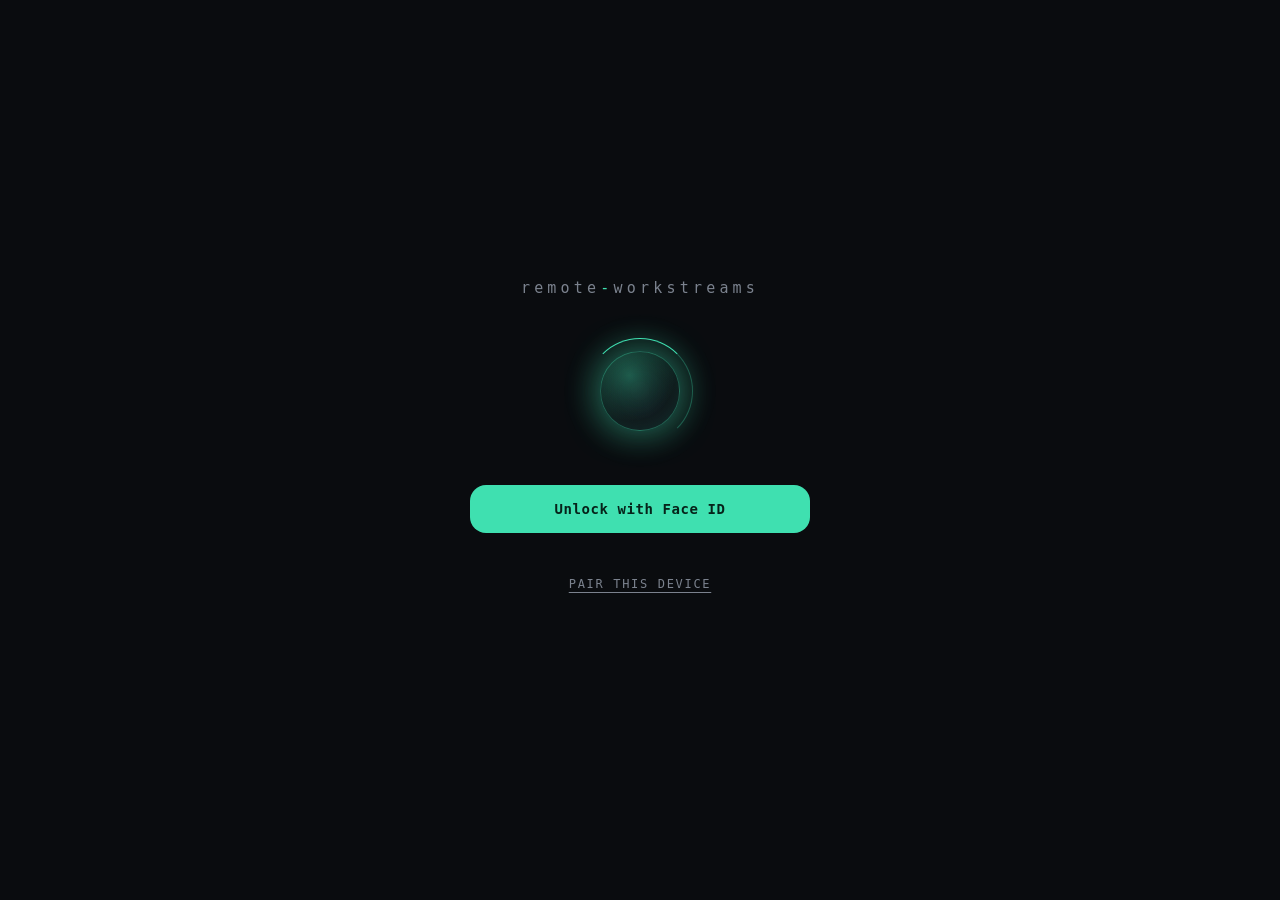
<file: remote_workstreams/web/index.html>
<!doctype html>
<html lang="en">
<head>
  <meta charset="utf-8">
  <meta name="viewport" content="width=device-width, initial-scale=1, viewport-fit=cover, user-scalable=no">
  <title>remote-workstreams</title>
  <meta name="theme-color" content="#0a0c0f">
  <meta name="apple-mobile-web-app-capable" content="yes">
  <meta name="apple-mobile-web-app-status-bar-style" content="black-translucent">
  <meta name="apple-mobile-web-app-title" content="workstreams">
  <link rel="manifest" href="manifest.webmanifest">
  <link rel="icon" href="icon.svg" type="image/svg+xml">
  <link rel="apple-touch-icon" href="icon.svg">
  <link rel="stylesheet" href="styles.css">
</head>
<body>

<div id="app">
  <header id="topbar">
    <button id="btn-menu" type="button" aria-label="Settings" aria-expanded="false">
      <svg viewBox="0 0 24 24" aria-hidden="true">
        <path d="M4.5 7h15M4.5 12h15M4.5 17h15" fill="none" stroke="currentColor" stroke-width="1.5" stroke-linecap="round"/>
      </svg>
    </button>
    <div id="state-chip" data-state="offline" aria-live="polite">
      <span class="chip-dot"></span>
      <span id="state-label">offline</span>
    </div>
    <button id="btn-lock" type="button" aria-label="Lock">
      <svg viewBox="0 0 24 24" aria-hidden="true">
        <rect x="5" y="10.5" width="14" height="9.5" rx="2.5" fill="none" stroke="currentColor" stroke-width="1.5"/>
        <path d="M8.5 10.5V7.5a3.5 3.5 0 0 1 7 0v3M12 14.2v2.3" fill="none" stroke="currentColor" stroke-width="1.5" stroke-linecap="round"/>
      </svg>
    </button>
  </header>

  <div id="menu" hidden>
    <!-- Claude row then Codex row per target, both small→large so the tiers
         line up by column. The IDs live in remote_workstreams/engines.py. -->
    <div class="menu-row">
      <span class="menu-name">convo</span>
      <div class="menu-models" data-target="convo">
        <button type="button" data-model="sonnet">sonnet</button>
        <button type="button" data-model="opus">opus</button>
        <button type="button" data-model="fable">fable</button>
        <button type="button" class="codex" data-model="gpt-5.6-luna">luna</button>
        <button type="button" class="codex" data-model="gpt-5.6-terra">terra</button>
        <button type="button" class="codex" data-model="gpt-5.6-sol">sol</button>
      </div>
    </div>
    <!-- One pick drives both the stint planner and the injector. Two tiers
         only: opus thinks at high, luna at xhigh (efforts ride on the pick). -->
    <div class="menu-row">
      <span class="menu-name">plans</span>
      <div class="menu-models" data-target="plans">
        <button type="button" data-model="opus">opus</button>
        <button type="button" class="codex" data-model="gpt-5.6-luna">luna</button>
      </div>
    </div>
    <div class="menu-row">
      <span class="menu-name">new workstreams</span>
      <div class="menu-models" data-target="workstream">
        <button type="button" data-model="sonnet">sonnet</button>
        <button type="button" data-model="opus">opus</button>
        <button type="button" data-model="fable">fable</button>
        <button type="button" class="codex" data-model="gpt-5.6-luna">luna</button>
        <button type="button" class="codex" data-model="gpt-5.6-terra">terra</button>
        <button type="button" class="codex" data-model="gpt-5.6-sol">sol</button>
      </div>
    </div>
  </div>

  <div id="chat-wrap">
    <section id="chat" aria-live="polite">
      <p id="chat-empty">Say something. The conversation lands here.</p>
    </section>
    <button id="chat-jump" class="jump-latest" type="button" hidden aria-label="Jump to latest message">
      <svg viewBox="0 0 24 24" aria-hidden="true"><path d="M12 5v13M6.5 12.5 12 18l5.5-5.5" fill="none" stroke="currentColor" stroke-width="1.7" stroke-linecap="round" stroke-linejoin="round"/></svg>
    </button>
  </div>

  <div id="approvals" aria-live="assertive"></div>

  <section id="workstreams" aria-label="Workstreams"></section>
  <div id="ws-dots" aria-hidden="true"></div>

  <div id="actionbar">
    <button id="btn-plan" type="button">
      <span class="spin" aria-hidden="true"></span><span class="label">+ Workstream</span>
    </button>
    <button id="btn-compact" type="button">
      <span class="spin" aria-hidden="true"></span><span class="label">Compact</span>
    </button>
    <button id="btn-clear" type="button"><span class="label">Clear</span></button>
  </div>

  <!-- Resting row: mic mute | speaker hush | the keyboard pill. Tapping the pill
       swaps it for the real input + send; it comes back when the input blurs
       empty — typing is the rare path. -->
  <div id="composer">
    <button id="btn-mute" type="button" aria-label="Mute" aria-pressed="false">
      <svg viewBox="0 0 24 24" aria-hidden="true">
        <rect x="9" y="3" width="6" height="11" rx="3" fill="none" stroke="currentColor" stroke-width="1.5"/>
        <path d="M5.5 11.5a6.5 6.5 0 0 0 13 0M12 18v3" fill="none" stroke="currentColor" stroke-width="1.5" stroke-linecap="round"/>
        <line class="mute-slash" x1="4.5" y1="4.5" x2="19.5" y2="19.5" stroke="currentColor" stroke-width="1.7" stroke-linecap="round"/>
      </svg>
    </button>
    <button id="btn-hush" type="button" aria-label="Hush replies" aria-pressed="false">
      <svg viewBox="0 0 24 24" aria-hidden="true">
        <path d="M4.5 9.5v5h3.2l4.3 3.7V5.8L7.7 9.5z" fill="none" stroke="currentColor" stroke-width="1.5" stroke-linejoin="round"/>
        <path d="M15.2 9.6a3.6 3.6 0 0 1 0 4.8M17.7 7.4a7 7 0 0 1 0 9.2" fill="none" stroke="currentColor" stroke-width="1.5" stroke-linecap="round"/>
        <line class="hush-slash" x1="4.5" y1="4.5" x2="19.5" y2="19.5" stroke="currentColor" stroke-width="1.7" stroke-linecap="round"/>
      </svg>
    </button>
    <input id="composer-input" type="text" hidden
           autocomplete="off" autocapitalize="sentences" enterkeyhint="send">
    <button id="composer-send" type="button" aria-label="Send" hidden>
      <svg viewBox="0 0 24 24" width="18" height="18" aria-hidden="true"><path d="M4 12h14M13 6l6 6-6 6" fill="none" stroke="currentColor" stroke-width="1.8" stroke-linecap="round" stroke-linejoin="round"/></svg>
    </button>
    <button id="btn-keyboard" type="button" aria-label="Type instead">
      <svg viewBox="0 0 24 24" aria-hidden="true">
        <rect x="3" y="6.5" width="18" height="11.5" rx="2" fill="none" stroke="currentColor" stroke-width="1.5"/>
        <path d="M6.4 10h.01M9.8 10h.01M13.2 10h.01M16.6 10h.01M6.4 12.8h.01M9.8 12.8h.01M13.2 12.8h.01M16.6 12.8h.01M8.5 15.4h7" fill="none" stroke="currentColor" stroke-width="1.6" stroke-linecap="round"/>
      </svg>
    </button>
  </div>

  <!-- Workstream detail: tap a card to open. The compose bar queues typed
       messages straight into the session — the same paste path Send latest
       rides, so nothing forks. -->
  <section id="ws-detail" hidden>
    <header id="ws-detail-top">
      <button id="btn-ws-back" type="button" aria-label="Back to conversation">
        <svg viewBox="0 0 24 24" aria-hidden="true">
          <path d="M14.5 5.5 8 12l6.5 6.5" fill="none" stroke="currentColor" stroke-width="1.7" stroke-linecap="round" stroke-linejoin="round"/>
        </svg>
      </button>
      <span class="ws-dot"></span>
      <span id="ws-detail-title" class="ws-title"></span>
      <span id="ws-detail-model" class="ws-model"></span>
      <span id="ws-detail-agents" class="ws-agents" hidden></span>
      <button id="ws-detail-end" class="ws-end" type="button" aria-label="End workstream">✕</button>
    </header>
    <div id="ws-log-wrap">
      <section id="ws-log" aria-live="polite">
        <p id="ws-log-empty">The workstream's transcript lands here.</p>
      </section>
      <button id="ws-jump" class="jump-latest" type="button" hidden aria-label="Jump to latest message">
        <svg viewBox="0 0 24 24" aria-hidden="true"><path d="M12 5v13M6.5 12.5 12 18l5.5-5.5" fill="none" stroke="currentColor" stroke-width="1.7" stroke-linecap="round" stroke-linejoin="round"/></svg>
      </button>
    </div>
    <!-- Mirrors the main composer: Compact (doubling as the context meter)
         where the mics sit, then the keyboard pill that unfolds into the
         input. Send latest and Check in stay hub verbs — the log below IS
         the check-in. -->
    <div id="ws-composer">
      <button id="ws-detail-compact" class="ws-compact" type="button">Compact</button>
      <input id="ws-input" type="text" hidden
             autocomplete="off" autocapitalize="sentences" enterkeyhint="send">
      <button id="ws-composer-send" type="button" aria-label="Send to workstream" hidden>
        <svg viewBox="0 0 24 24" width="18" height="18" aria-hidden="true"><path d="M4 12h14M13 6l6 6-6 6" fill="none" stroke="currentColor" stroke-width="1.8" stroke-linecap="round" stroke-linejoin="round"/></svg>
      </button>
      <button id="ws-keyboard" type="button" aria-label="Type to the workstream">
        <svg viewBox="0 0 24 24" aria-hidden="true">
          <rect x="3" y="6.5" width="18" height="11.5" rx="2" fill="none" stroke="currentColor" stroke-width="1.5"/>
          <path d="M6.4 10h.01M9.8 10h.01M13.2 10h.01M16.6 10h.01M6.4 12.8h.01M9.8 12.8h.01M13.2 12.8h.01M16.6 12.8h.01M8.5 15.4h7" fill="none" stroke="currentColor" stroke-width="1.6" stroke-linecap="round"/>
        </svg>
      </button>
    </div>
  </section>
</div>

<div id="toast" hidden></div>

<section id="screen-login" class="screen" hidden>
  <p class="wordmark">remote<span>-</span>workstreams</p>
  <div class="orb" data-state="listening" aria-hidden="true">
    <div class="orb-halo"></div>
    <div class="orb-ring ring-a"></div>
    <div class="orb-core"></div>
  </div>
  <button id="login-unlock" type="button">Unlock with Face&nbsp;ID</button>
  <button id="login-pair" type="button" class="screen-link">Pair this device</button>
</section>

<section id="screen-pairing" class="screen" hidden>
  <form id="pair-form" autocomplete="off">
    <p class="wordmark">remote<span>-</span>workstreams</p>
    <h1>Pair this device</h1>
    <p class="pair-copy">Enter the PIN chosen when the Mac was set up, then confirm with Face&nbsp;ID.</p>
    <label for="pair-pin">pin</label>
    <input id="pair-pin" type="text" class="pin" required inputmode="numeric" pattern="[0-9]{4}" maxlength="4" placeholder="&#x2022;&#x2022;&#x2022;&#x2022;">
    <button id="pair-submit" type="submit">Continue with Face&nbsp;ID</button>
    <button id="pair-back" type="button" class="screen-link">Back to unlock</button>
    <p id="pair-error" hidden></p>
  </form>
</section>

<script type="module" src="app.js"></script>
</body>
</html>
</file>
<file: remote_workstreams/web/styles.css>
/* remote-workstreams — night console.
   Chat-first thin client to the one persistent convo session. SF Mono
   (ui-monospace) for everything operational, New York (ui-serif) for the
   agent's prose. Fully self-contained: no external fonts, images, or scripts. */

:root {
  --bg: #0a0c0f;
  --elev: #12161b;
  --elev-2: #181d24;
  --line: rgba(235, 240, 245, 0.08);
  --text: #e9e4d8;
  --dim: #7b828e;
  --faint: #4c525c;
  --user: #9cc4b2;

  --teal: #3fe0b0;
  --amber: #f0b45c;
  --ember: #ff7a59;
  --danger: #ff5d6e;
  --blue: #6aa9ff;
  --gray: #5c6572;

  --accent: var(--gray);

  --mono: ui-monospace, "SF Mono", Menlo, monospace;
  --serif: ui-serif, "New York", Georgia, serif;

  --sat: env(safe-area-inset-top, 0px);
  --sab: env(safe-area-inset-bottom, 0px);
}

* { margin: 0; padding: 0; box-sizing: border-box; }

html, body { height: 100%; }

body {
  position: fixed;
  inset: 0;
  overflow: hidden;
  background: var(--bg);
  color: var(--text);
  font-family: var(--mono);
  font-size: 14px;
  -webkit-font-smoothing: antialiased;
  -webkit-tap-highlight-color: transparent;
  -webkit-text-size-adjust: 100%;
  overscroll-behavior: none;
  touch-action: manipulation;
  user-select: none;
  -webkit-user-select: none;
}

/* grain + vignette atmosphere */
body::before {
  content: "";
  position: fixed;
  inset: 0;
  pointer-events: none;
  z-index: 1;
  background:
    radial-gradient(120% 85% at 50% 0%, rgba(63, 224, 176, 0.045), transparent 55%),
    radial-gradient(140% 100% at 50% 115%, rgba(20, 26, 33, 0.9), transparent 60%);
}
body::after {
  content: "";
  position: fixed;
  inset: 0;
  pointer-events: none;
  z-index: 1;
  opacity: 0.05;
  background-image: url("data:image/svg+xml,%3Csvg xmlns='http://www.w3.org/2000/svg' width='140' height='140'%3E%3Cfilter id='n'%3E%3CfeTurbulence type='fractalNoise' baseFrequency='0.85' numOctaves='2'/%3E%3C/filter%3E%3Crect width='140' height='140' filter='url(%23n)'/%3E%3C/svg%3E");
}

button {
  font: inherit;
  color: inherit;
  background: none;
  border: 0;
  cursor: pointer;
}

/* ---------- shell ---------- */

#app {
  position: relative;
  z-index: 2;
  height: 100dvh;
  max-width: 760px;
  margin: 0 auto;
  display: grid;
  grid-template-rows: auto 1fr auto auto auto auto auto;
}

#topbar {
  display: flex;
  align-items: center;
  justify-content: space-between;
  gap: 10px;
  padding: calc(var(--sat) + 12px) 16px 8px;
}

#btn-menu {
  width: 40px;
  height: 40px;
  flex: none;
  display: grid;
  place-items: center;
  border-radius: 14px;
  color: var(--dim);
  border: 1px solid var(--line);
}
#btn-menu:active, #btn-menu[aria-expanded="true"] { color: var(--text); background: var(--elev); }
#btn-menu svg { width: 19px; height: 19px; }

@keyframes blink { 50% { opacity: 0.25; } }

/* settings menu: model picks, anchored under the hamburger */

#menu {
  position: fixed;
  z-index: 15;
  top: calc(var(--sat) + 62px);
  left: 16px;
  display: flex;
  flex-direction: column;
  gap: 14px;
  padding: 16px;
  border: 1px solid var(--line);
  border-radius: 16px;
  background: var(--elev-2);
  animation: rise 0.25s ease;
}
#menu[hidden] { display: none; }

.menu-name {
  display: block;
  margin-bottom: 7px;
  font-size: 10px;
  letter-spacing: 0.22em;
  text-transform: uppercase;
  color: var(--faint);
}

.menu-models {
  display: flex;
  flex-wrap: wrap; /* Claude models one line, Codex models the next */
  gap: 6px;
  max-width: 236px;
}
.menu-models button {
  padding: 9px 14px;
  border: 1px solid var(--line);
  border-radius: 10px;
  font-size: 12px;
  color: var(--dim);
}
.menu-models button:active { background: var(--elev); color: var(--text); }
.menu-models button.selected {
  color: var(--teal);
  border-color: color-mix(in srgb, var(--teal) 45%, transparent);
}
/* armed copy tells the consequence: blue "swap?" is safe, red "clear?" wipes the convo */
.menu-models button.armed[data-arm="swap"] {
  color: var(--blue);
  border-color: color-mix(in srgb, var(--blue) 50%, transparent);
}
.menu-models button.armed[data-arm="clear"] {
  color: var(--danger);
  border-color: color-mix(in srgb, var(--danger) 50%, transparent);
}

/* state chip: the pipeline state, always visible */

#state-chip {
  /* --accent comes from the [data-state] rules below */
  --level: 0;
  display: flex;
  align-items: center;
  gap: 9px;
  padding: 8px 14px;
  border: 1px solid var(--line);
  border-radius: 999px;
  font-size: 11px;
  letter-spacing: 0.18em;
  text-transform: uppercase;
  color: var(--accent);
  transition: color 0.4s ease;
}

.chip-dot {
  width: 8px;
  height: 8px;
  flex: none;
  border-radius: 50%;
  background: var(--accent);
  box-shadow: 0 0 calc(4px + var(--level) * 14px) var(--accent);
  transform: scale(calc(1 + var(--level) * 0.6));
  transition: background 0.4s ease;
}
#state-chip[data-state="thinking"] .chip-dot,
#state-chip[data-state="connecting"] .chip-dot { animation: blink 1.1s ease-in-out infinite; }

#btn-lock {
  width: 40px;
  height: 40px;
  flex: none;
  display: grid;
  place-items: center;
  border-radius: 14px;
  color: var(--dim);
  border: 1px solid var(--line);
}
#btn-lock:active { color: var(--danger); background: var(--elev); }
#btn-lock svg { width: 19px; height: 19px; }

/* shared accent per state (chip, start-screen orb) */
[data-state="listening"] { --accent: var(--teal); }
[data-state="thinking"] { --accent: var(--amber); }
[data-state="speaking"] { --accent: var(--ember); }
[data-state="interrupted"] { --accent: #f4f1ea; }
[data-state="offline"], [data-state="connecting"] { --accent: var(--gray); }

/* ---------- chat ---------- */

/* Each chat panel sits in a wrapper so the jump button can float over its
   bottom edge without living among the messages. min-width: 0 keeps a long
   unbroken word (transcript paths) from widening the track past the viewport. */
#chat-wrap, #ws-log-wrap {
  position: relative;
  display: grid; /* the panel fills the row the wrapper took over */
  min-height: 0;
  min-width: 0;
}

#chat, #ws-log {
  min-height: 0;
  min-width: 0;
  overflow-y: auto;
  -webkit-overflow-scrolling: touch;
  overscroll-behavior: contain;
  padding: 16px 22px 12px;
  mask-image: linear-gradient(to bottom, transparent, black 26px);
  -webkit-mask-image: linear-gradient(to bottom, transparent, black 26px);
}

.jump-latest {
  position: absolute;
  left: 50%;
  bottom: 10px;
  transform: translateX(-50%);
  width: 36px;
  height: 36px;
  display: grid;
  place-items: center;
  border-radius: 50%;
  border: 1px solid var(--line);
  background: var(--elev-2);
  color: var(--dim);
  box-shadow: 0 4px 14px rgba(0, 0, 0, 0.35);
  z-index: 5;
}
.jump-latest[hidden] { display: none; }
.jump-latest:active { color: var(--text); }
.jump-latest:focus-visible { outline: 2px solid var(--user); outline-offset: 2px; }
.jump-latest svg { width: 18px; height: 18px; }

#chat-empty, #ws-log-empty {
  margin-top: 22px;
  text-align: center;
  font-family: var(--serif);
  font-style: italic;
  font-size: 15px;
  color: var(--faint);
}

.turn {
  max-width: 92%;
  margin: 0 0 14px;
  overflow-wrap: anywhere; /* transcript paths et al must wrap, not widen the page */
  animation: rise 0.35s cubic-bezier(0.2, 0.9, 0.3, 1);
  user-select: text;
  -webkit-user-select: text;
}
@keyframes rise {
  from { opacity: 0; transform: translateY(6px); }
}

.turn.assistant {
  font-family: var(--serif);
  font-size: 17px;
  line-height: 1.55;
  color: var(--text);
}

.turn.user {
  margin-left: auto;
  text-align: right;
  font-size: 13px;
  line-height: 1.6;
  color: var(--user);
}
.turn.user::before {
  content: "\203A ";  /* › */
  color: var(--faint);
}

/* typed mid-turn: visible at once, faint until the session takes it (the same
   text re-renders as a full user line on consumption) */
.turn.queued {
  margin-left: auto;
  text-align: right;
  font-size: 13px;
  line-height: 1.6;
  font-style: italic;
  color: var(--faint);
}
.turn.queued::before {
  content: "\203A ";  /* › */
}
.turn.queued::after {
  content: " \22EF";  /* ⋯ waiting in the queue */
}

.turn.interim { opacity: 0.55; font-style: italic; }
.turn.user.interim::after {
  content: "\258D";  /* ▍ */
  margin-left: 2px;
  animation: blink 1s step-end infinite;
}

/* tool activity: subdued one-liner */
.turn.activity {
  max-width: 100%;
  margin: 0 0 10px;
  font-size: 11px;
  line-height: 1.5;
  color: var(--faint);
  overflow: hidden;
  text-overflow: ellipsis;
  white-space: nowrap;
}
.turn.activity::before { content: "\00B7 "; } /* · */

/* ---------- approvals ---------- */

#approvals { padding: 0 16px; }
#approvals:empty { display: none; }

.approval {
  margin: 10px 0;
  padding: 14px 16px 16px;
  border: 1px solid color-mix(in srgb, var(--amber) 42%, transparent);
  border-radius: 16px;
  background: color-mix(in srgb, var(--amber) 7%, var(--elev));
  animation: rise 0.3s ease;
  opacity: 1;
  transition: opacity 0.4s ease;
}
.approval.expired { opacity: 0; }

.approval-head {
  display: flex;
  align-items: baseline;
  justify-content: space-between;
  gap: 10px;
  margin-bottom: 8px;
}
.approval-head .tag {
  font-size: 10px;
  letter-spacing: 0.22em;
  text-transform: uppercase;
  color: var(--amber);
}
.approval-head .tool {
  font-size: 11px;
  color: var(--dim);
  overflow: hidden;
  text-overflow: ellipsis;
  white-space: nowrap;
}

.approval-summary {
  font-family: var(--serif);
  font-size: 15px;
  line-height: 1.45;
  color: var(--text);
  word-break: break-word;
  user-select: text;
  -webkit-user-select: text;
}

.approval-session {
  margin-top: 6px;
  font-size: 10px;
  letter-spacing: 0.08em;
  color: var(--faint);
}

.approval-actions {
  display: grid;
  grid-template-columns: 1fr 1fr;
  gap: 10px;
  margin-top: 14px;
}
.approval-actions button {
  padding: 13px 0;
  border-radius: 12px;
  font-size: 13px;
  letter-spacing: 0.06em;
}
.btn-deny {
  border: 1px solid color-mix(in srgb, var(--danger) 50%, transparent);
  color: var(--danger);
}
.btn-deny:active { background: color-mix(in srgb, var(--danger) 14%, transparent); }
.btn-approve {
  background: var(--teal);
  color: #06231a;
  font-weight: 700;
}
.btn-approve:active { background: color-mix(in srgb, var(--teal) 82%, black); }

/* ---------- workstream pager: one card, swipe sideways for the rest ---------- */

#workstreams {
  display: flex;
  gap: 10px;
  overflow-x: auto;
  -webkit-overflow-scrolling: touch;
  overscroll-behavior-x: contain;
  scroll-snap-type: x mandatory;
  scrollbar-width: none;
  padding: 4px 16px 2px;
}
#workstreams::-webkit-scrollbar { display: none; }
#workstreams:empty { display: none; }

#ws-dots {
  display: flex;
  justify-content: center;
  gap: 6px;
  padding-top: 6px;
}
#ws-dots:empty { display: none; }
#ws-dots span {
  width: 5px;
  height: 5px;
  border-radius: 50%;
  background: var(--faint);
}
#ws-dots span.active { background: var(--teal); }

.ws {
  flex: 0 0 100%;
  scroll-snap-align: center;
  padding: 12px 14px;
  border: 1px solid var(--line);
  border-radius: 16px;
  background: var(--elev);
  animation: rise 0.3s ease;
}

.ws-head {
  display: flex;
  align-items: center;
  gap: 9px;
}
.ws-dot {
  width: 7px;
  height: 7px;
  flex: none;
  border-radius: 50%;
  background: var(--faint);
}

.ws-end {
  flex: none;
  padding: 4px 10px;
  font-size: 11px;
  color: var(--faint);
  border-radius: 8px;
}
.ws-end.armed { color: var(--danger); }

.ws-title {
  flex: 1;
  min-width: 0;
  font-family: var(--serif);
  font-size: 15px;
  overflow: hidden;
  text-overflow: ellipsis;
  white-space: nowrap;
}

/* name + dot carry the session state: green waiting, blue waiting with
   subagents, amber mid-turn, red errored / gone (cards and the detail header) */
[data-tone="green"] .ws-title { color: var(--teal); }
[data-tone="blue"] .ws-title { color: var(--blue); }
[data-tone="amber"] .ws-title { color: var(--amber); }
[data-tone="red"] .ws-title { color: var(--danger); }
[data-tone="green"] .ws-dot { background: var(--teal); box-shadow: 0 0 8px var(--teal); }
[data-tone="blue"] .ws-dot { background: var(--blue); box-shadow: 0 0 8px var(--blue); }
[data-tone="amber"] .ws-dot { background: var(--amber); box-shadow: 0 0 8px var(--amber); }
[data-tone="red"] .ws-dot { background: var(--danger); }

.ws-model {
  flex: none;
  font-size: 10px;
  letter-spacing: 0.06em;
  color: var(--faint);
}

.ws-agents {
  flex: none;
  min-width: 20px;
  padding: 2px 6px;
  text-align: center;
  font-size: 10px;
  border-radius: 9px;
  color: var(--blue);
  border: 1px solid color-mix(in srgb, var(--blue) 40%, transparent);
}

.ws-actions {
  display: grid;
  grid-template-columns: 1fr 1fr 1fr;
  gap: 8px;
  margin-top: 10px;
}
.ws-actions button {
  padding: 12px 0;
  border: 1px solid var(--line);
  border-radius: 12px;
  font-size: 12px;
  letter-spacing: 0.04em;
  color: var(--dim);
  overflow: hidden;
  white-space: nowrap;
}
.ws-actions button:active { background: var(--elev-2); color: var(--text); }
.ws-send.armed {
  color: var(--blue);
  border-color: color-mix(in srgb, var(--blue) 50%, transparent);
}
.ws-check.armed {
  color: var(--teal);
  border-color: color-mix(in srgb, var(--teal) 45%, transparent);
}
.ws-compact.armed {
  color: var(--amber);
  border-color: color-mix(in srgb, var(--amber) 45%, transparent);
}

/* ---------- action bar ---------- */

/* one primary action (+ Workstream), two quiet utilities (Compact, Clear);
   each arms with its own color, the second tap fires */
#actionbar {
  display: grid;
  grid-template-columns: 1fr 1fr 1fr;
  gap: 10px;
  padding: 10px 16px 0;
}

#actionbar button {
  display: flex;
  align-items: center;
  justify-content: center;
  gap: 8px;
  padding: 13px 0;
  border: 1px solid var(--line);
  border-radius: 14px;
  font-size: 12px;
  letter-spacing: 0.08em;
  color: var(--dim);
}
#actionbar button:active { background: var(--elev); color: var(--text); }

#btn-plan {
  color: var(--text);
  border-color: color-mix(in srgb, var(--teal) 35%, var(--line));
}

#btn-compact, #btn-clear { color: var(--faint); }

#btn-plan .spin, #btn-compact .spin {
  display: none;
  width: 12px;
  height: 12px;
  border: 1.5px solid color-mix(in srgb, var(--amber) 35%, transparent);
  border-top-color: var(--amber);
  border-radius: 50%;
  animation: spin 0.8s linear infinite;
}
#btn-plan.pending, #btn-compact.pending {
  color: var(--amber);
  border-color: color-mix(in srgb, var(--amber) 40%, transparent);
}
#btn-plan.pending .spin, #btn-compact.pending .spin { display: inline-block; }
#btn-plan.pending .label, #btn-compact.pending .label { display: none; } /* the spinner alone fits */

#btn-plan.armed {
  color: var(--blue);
  border-color: color-mix(in srgb, var(--blue) 50%, transparent);
}
#btn-compact.armed {
  color: var(--amber);
  border-color: color-mix(in srgb, var(--amber) 45%, transparent);
}
#btn-clear.armed {
  color: var(--danger);
  border-color: color-mix(in srgb, var(--danger) 50%, transparent);
}

@keyframes spin { to { transform: rotate(360deg); } }

/* ---------- composer ---------- */

#composer {
  display: flex;
  align-items: center;
  gap: 10px;
  padding: 10px 16px calc(var(--sab) + 12px);
}

#btn-mute {
  width: 52px;
  height: 52px;
  flex: none;
  display: grid;
  place-items: center;
  border-radius: 50%;
  border: 1px solid var(--line);
  background: var(--elev);
  color: var(--text);
}
#btn-mute svg { width: 22px; height: 22px; }
#btn-mute .mute-slash { display: none; }
#btn-mute[aria-pressed="true"] {
  border-color: color-mix(in srgb, var(--danger) 55%, transparent);
  background: color-mix(in srgb, var(--danger) 12%, var(--elev));
  color: var(--danger);
}
#btn-mute[aria-pressed="true"] .mute-slash { display: block; }

/* Hush is the speaker mute — mute's twin, amber instead of red. */
#btn-hush {
  width: 52px;
  height: 52px;
  flex: none;
  display: grid;
  place-items: center;
  border-radius: 50%;
  border: 1px solid var(--line);
  background: var(--elev);
  color: var(--text);
}
#btn-hush svg { width: 22px; height: 22px; }
#btn-hush .hush-slash { display: none; }
#btn-hush[aria-pressed="true"] {
  border-color: color-mix(in srgb, var(--amber) 55%, transparent);
  background: color-mix(in srgb, var(--amber) 12%, var(--elev));
  color: var(--amber);
}
#btn-hush[aria-pressed="true"] .hush-slash { display: block; }

/* The keyboard pill stands in for the input at rest; tapping swaps them. */
#btn-keyboard, #ws-keyboard {
  flex: 1;
  height: 52px;
  display: grid;
  place-items: center;
  border: 1px solid var(--line);
  border-radius: 14px;
  color: var(--faint);
}
#btn-keyboard:active, #ws-keyboard:active { background: var(--elev); color: var(--text); }
#btn-keyboard svg, #ws-keyboard svg { width: 22px; height: 22px; }
#btn-keyboard[hidden], #ws-keyboard[hidden] { display: none; }

#composer-input[hidden], #ws-input[hidden] { display: none; }

#composer-input, #ws-input {
  flex: 1;
  width: 0; /* WebKit: the size-attr minimum ignores min-width:0 in flex rows */
  min-width: 0;
  padding: 12px 16px;
  font: 16px var(--mono); /* 16px stops iOS focus zoom */
  color: var(--text);
  background: var(--elev);
  border: 1px solid var(--line);
  border-radius: 14px;
  outline: none;
  -webkit-user-select: text;
  user-select: text;
}
#composer-input:focus, #ws-input:focus {
  border-color: color-mix(in srgb, var(--teal) 45%, transparent);
}

#composer-send, #ws-composer-send {
  width: 46px;
  height: 46px;
  flex: none;
  border: 1px solid var(--line);
  border-radius: 14px;
  color: var(--teal);
  display: grid;
  place-items: center;
}
#composer-send:active, #ws-composer-send:active { background: var(--elev); }
/* [hidden] loses to display:grid without this */
#composer-send[hidden], #ws-composer-send[hidden] { display: none; }

/* ---------- workstream detail: tap a card for the live log + compose ---------- */

#ws-detail {
  position: absolute;
  inset: 0;
  z-index: 10; /* over the hub; the menu (15), toast, and auth screens stay above */
  display: flex;
  flex-direction: column;
  animation: slide-in 0.22s cubic-bezier(0.2, 0.9, 0.3, 1);
}
#ws-detail[hidden] { display: none; }
@keyframes slide-in {
  from { opacity: 0; transform: translateX(28px); }
}

/* the home screen's atmosphere, under the content (z-index 10 makes this a
   stacking context, so -1 sits between the hub behind and the view's children) */
#ws-detail::before {
  content: "";
  position: absolute;
  inset: 0;
  z-index: -1;
  background:
    radial-gradient(120% 85% at 50% 0%, rgba(63, 224, 176, 0.045), transparent 55%),
    var(--bg);
}
#ws-detail::after {
  content: "";
  position: absolute;
  inset: 0;
  z-index: -1;
  opacity: 0.05;
  background-image: url("data:image/svg+xml,%3Csvg xmlns='http://www.w3.org/2000/svg' width='140' height='140'%3E%3Cfilter id='n'%3E%3CfeTurbulence type='fractalNoise' baseFrequency='0.85' numOctaves='2'/%3E%3C/filter%3E%3Crect width='140' height='140' filter='url(%23n)'/%3E%3C/svg%3E");
}

#ws-detail-top {
  display: flex;
  align-items: center;
  gap: 9px;
  padding: calc(var(--sat) + 12px) 16px 8px;
}
#ws-detail-top .ws-title { font-size: 17px; }

#btn-ws-back {
  width: 40px;
  height: 40px;
  flex: none;
  display: grid;
  place-items: center;
  border-radius: 14px;
  color: var(--dim);
  border: 1px solid var(--line);
}
#btn-ws-back:active { color: var(--text); background: var(--elev); }
#btn-ws-back svg { width: 19px; height: 19px; }

#ws-log-wrap { flex: 1; } /* the log takes everything between the header and the composer */

/* Compact sits where the mics do on the main composer; idle it reads the
   context %, armed it turns amber via .ws-compact.armed. */
#ws-detail-compact {
  height: 52px;
  flex: none;
  padding: 0 18px;
  border: 1px solid var(--line);
  border-radius: 14px;
  font-size: 12px;
  letter-spacing: 0.04em;
  color: var(--dim);
  white-space: nowrap;
}
#ws-detail-compact:active { background: var(--elev); color: var(--text); }

#ws-composer {
  display: flex;
  align-items: center;
  gap: 10px;
  padding: 10px 16px calc(var(--sab) + 12px);
}

/* ---------- toast ---------- */

#toast {
  position: fixed;
  z-index: 12;
  left: 50%;
  bottom: calc(var(--sab) + 140px);
  transform: translateX(-50%);
  max-width: 84vw;
  padding: 11px 18px;
  border: 1px solid var(--line);
  border-radius: 14px;
  background: var(--elev-2);
  font-size: 12px;
  line-height: 1.5;
  text-align: center;
  animation: rise 0.25s ease;
}
#toast.error { border-color: color-mix(in srgb, var(--danger) 45%, transparent); color: var(--danger); }
#toast[hidden] { display: none; }

/* ---------- orb (start screen) ---------- */

.orb {
  position: relative;
  width: 120px;
  aspect-ratio: 1;
  --level: 0;
  pointer-events: none; /* decorative; the halo must never eat taps */
}

.orb > div { position: absolute; border-radius: 50%; }

.orb-halo {
  inset: -16%;
  background: radial-gradient(circle,
    color-mix(in srgb, var(--accent) 26%, transparent) 0%,
    transparent 68%);
  filter: blur(8px);
  transform: scale(calc(0.9 + var(--level) * 0.55));
  transition: transform 90ms linear, opacity 0.6s ease;
}

.orb-core {
  inset: 17%;
  background:
    radial-gradient(circle at 37% 30%,
      color-mix(in srgb, var(--accent) 36%, transparent), transparent 62%),
    radial-gradient(circle at 60% 72%, #10151b, #0a0c0f 75%);
  border: 1px solid color-mix(in srgb, var(--accent) 38%, transparent);
  box-shadow:
    inset 0 0 28px color-mix(in srgb, var(--accent) 16%, transparent),
    0 0 46px -14px var(--accent);
  transition: border-color 0.5s ease, box-shadow 0.5s ease;
}

.orb-ring {
  border: 1px solid transparent;
}
.ring-a {
  inset: 6%;
  border-top-color: var(--accent);
  border-right-color: color-mix(in srgb, var(--accent) 30%, transparent);
  animation: spin 7s linear infinite;
}

@keyframes breathe { to { transform: scale(1.045); } }
[data-state="listening"] .orb-core { animation: breathe 4.2s ease-in-out infinite alternate; }

/* ---------- full screens: start + pairing ---------- */

.screen {
  position: fixed;
  inset: 0;
  z-index: 20;
  display: flex;
  flex-direction: column;
  align-items: center;
  justify-content: center;
  gap: 34px;
  padding: calc(var(--sat) + 20px) 30px calc(var(--sab) + 40px);
  background: var(--bg);
}
.screen[hidden] { display: none; }

.wordmark {
  font-size: 15px;
  letter-spacing: 0.28em;
  color: var(--dim);
}
.wordmark span { color: var(--teal); }

#login-unlock {
  width: 100%;
  max-width: 340px;
  padding: 16px;
  border-radius: 16px;
  background: var(--teal);
  color: #06231a;
  font-size: 14px;
  font-weight: 700;
  letter-spacing: 0.04em;
}
#login-unlock:active { background: color-mix(in srgb, var(--teal) 82%, black); }
#login-unlock:disabled { opacity: 0.45; }

.screen-link {
  padding: 10px;
  font-size: 12px;
  letter-spacing: 0.14em;
  text-transform: uppercase;
  color: var(--dim);
  text-decoration: underline;
  text-underline-offset: 4px;
}
#pair-form .screen-link { margin-top: 4px; }

#pair-form {
  width: 100%;
  max-width: 340px;
  display: flex;
  flex-direction: column;
  gap: 10px;
}
#pair-form .wordmark { margin-bottom: 26px; text-align: center; }

#pair-form h1 {
  font-family: var(--serif);
  font-size: 27px;
  font-weight: 600;
}
.pair-copy {
  font-family: var(--serif);
  font-size: 15px;
  line-height: 1.5;
  color: var(--dim);
  margin-bottom: 16px;
}

#pair-form label {
  margin-top: 6px;
  font-size: 10px;
  letter-spacing: 0.24em;
  text-transform: uppercase;
  color: var(--faint);
}

#pair-form input {
  padding: 14px 16px;
  font: 16px var(--mono);
  color: var(--text);
  background: var(--elev);
  border: 1px solid var(--line);
  border-radius: 14px;
  outline: none;
  -webkit-user-select: text;
  user-select: text;
}
#pair-form input:focus { border-color: color-mix(in srgb, var(--teal) 45%, transparent); }

#pair-pin {
  text-align: center;
  font-size: 24px;
  letter-spacing: 0.9em;
  text-indent: 0.9em;
}

#pair-submit {
  margin-top: 20px;
  padding: 16px;
  border-radius: 16px;
  background: var(--teal);
  color: #06231a;
  font-size: 14px;
  font-weight: 700;
  letter-spacing: 0.04em;
}
#pair-submit:active { background: color-mix(in srgb, var(--teal) 82%, black); }
#pair-submit:disabled { opacity: 0.45; }

#pair-error {
  margin-top: 10px;
  font-size: 12px;
  line-height: 1.5;
  color: var(--danger);
}
#pair-error[hidden] { display: none; }
</file>
